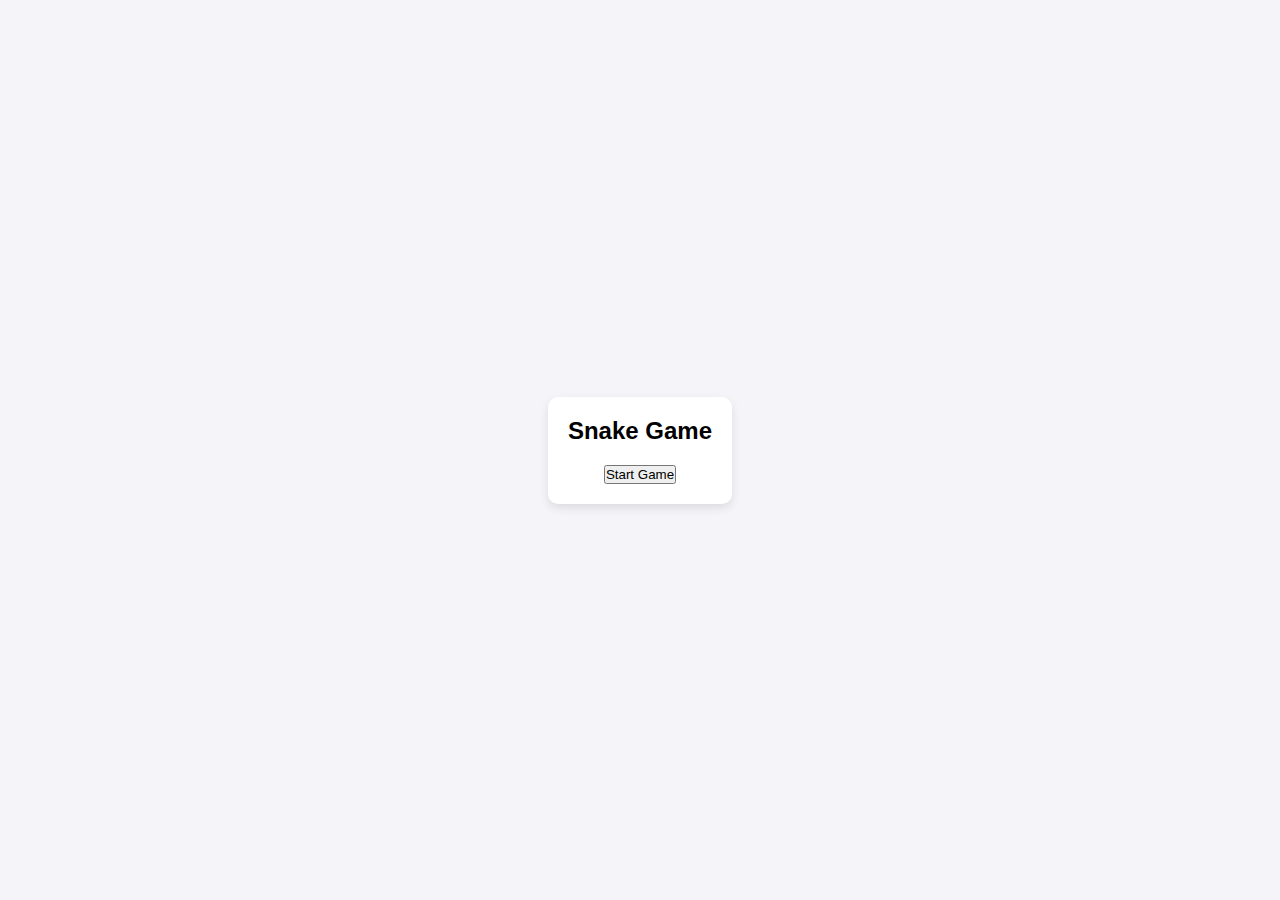
<file: index.html>
<!DOCTYPE html>
<html lang="en">
<head>
  <meta charset="UTF-8">
  <meta name="viewport" content="width=device-width, initial-scale=1.0">
  <title>Snake Game</title>
  <link rel="stylesheet" href="style.css">
</head>
<body>

  <div class="container">
    <div class="game-container snake">
      <h2>Snake Game</h2>
    <button class="startGame" id="startGame">Start Game</button></a>
    </div>
  </div>
  <script src="./script.js"></script>
</body>
</html>
</file>
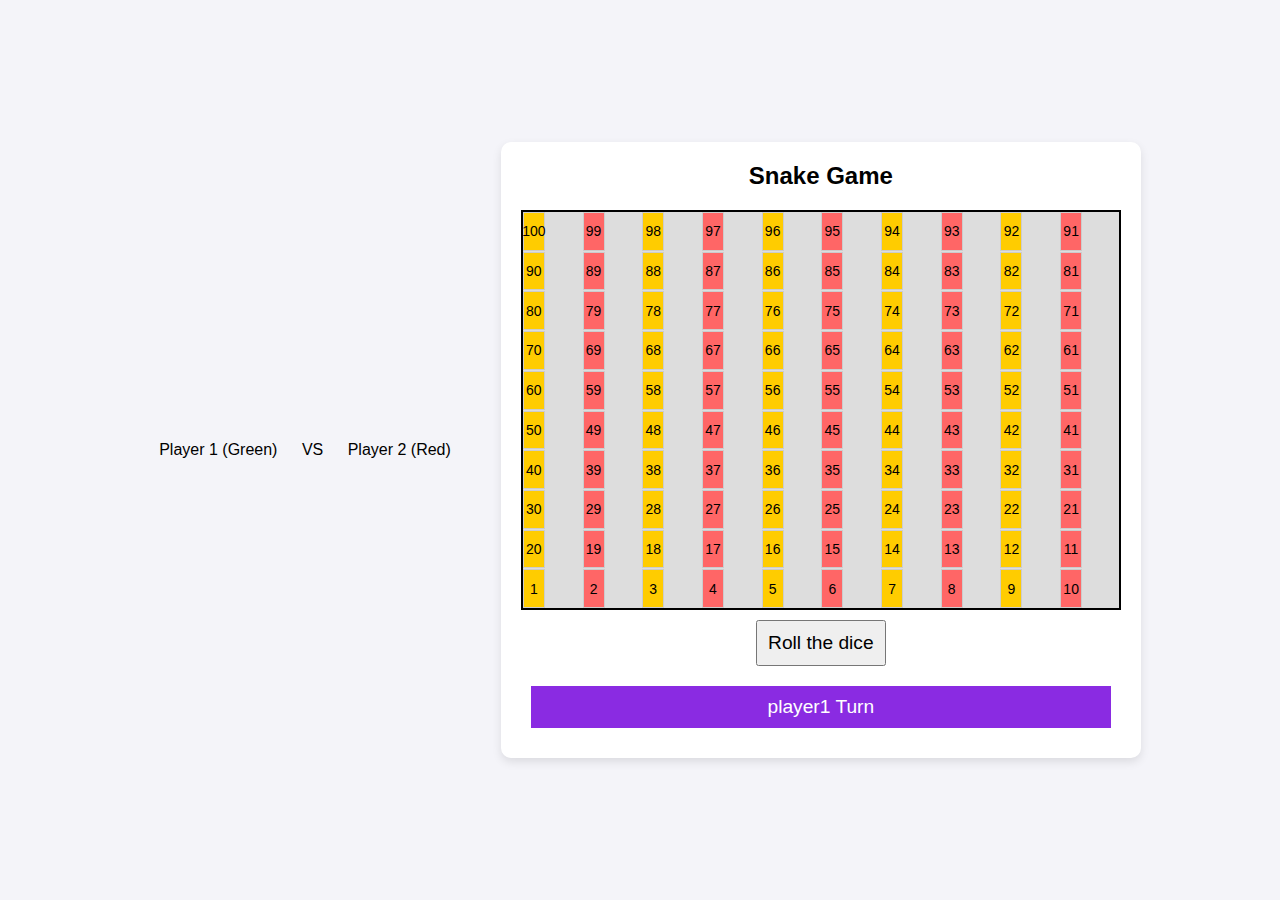
<file: game.html>
<!DOCTYPE html>
<html lang="en">
<head>
  <meta charset="UTF-8">
  <meta name="viewport" content="width=device-width, initial-scale=1.0">
  <title>Snake Game</title>
  <link rel="stylesheet" href="./style.css">
</head>
<body>

  
  <div class="container">
     
  <div class="plyer">
    <span id="player1"  style="margin-left: 20px;"></span> <span style="margin-left: 20px;">VS</span>
    <span id="player2" style="margin-left: 20px;"></span>
  </div>
 
    <div class="game-container snake">
      <h2>Snake Game</h2>
      <div class="game-area" id="snake-game-area">
      </div>
      <button class="roll"  id="roll" style="padding: 10px; font-size: 1.2em; margin: 10px;">Roll the dice</button>
      <div id="rollResult" class="rollResult"></div>
      <div id="playerTurnResult" style="margin: 10px; background-color: blueviolet; color: white; font-size: 1.2em; padding: 10px;">player1 Turn</div>
    </div>
  </div>
  <script src="./script.js"></script>
</body>
</html>
</file>
<file: style.css>
* {
    margin: 0;
    padding: 0;
    box-sizing: border-box;
  }
  
  body {
    font-family: Arial, sans-serif;
    background-color: #f4f4f9;
    display: flex;
    justify-content: center;
    align-items: center;
    min-height: 100vh;
  }
  
  .container {
    display: flex;
    gap: 50px;
    justify-content: center;
    align-items: center;
  }
  
  .game-container {
    padding: 20px;
    border-radius: 10px;
    box-shadow: 0 4px 10px rgba(0, 0, 0, 0.1);
    background-color: white;
    text-align: center;
  }
  
  .game-container h2 {
    margin-bottom: 20px;
  }
  
  
  .snake .game-area {
    display: grid;
    grid-template-columns: repeat(10, 1fr); /* 10 columns */
    grid-template-rows: repeat(10, 1fr); /* 10 rows */
    width: 600px;
    height: 400px;
    gap: 1px;
    background-color: #ddd;
    margin: 0 auto;
    border: 2px solid black;
    color: black;
  }
  
  .snake .game-area div {
    display: flex;
    justify-content: center;
    align-items: center;
    background-color: #f0f0f0;
    border: 1px solid #ccc;
    font-size: 14px;
  }
  
  .snake .game-area div:nth-child(odd) {
    background-color: #ffcc00;
  }
  
  .snake .game-area div:nth-child(even) {
    background-color: #ff6666;
  }
</file>
